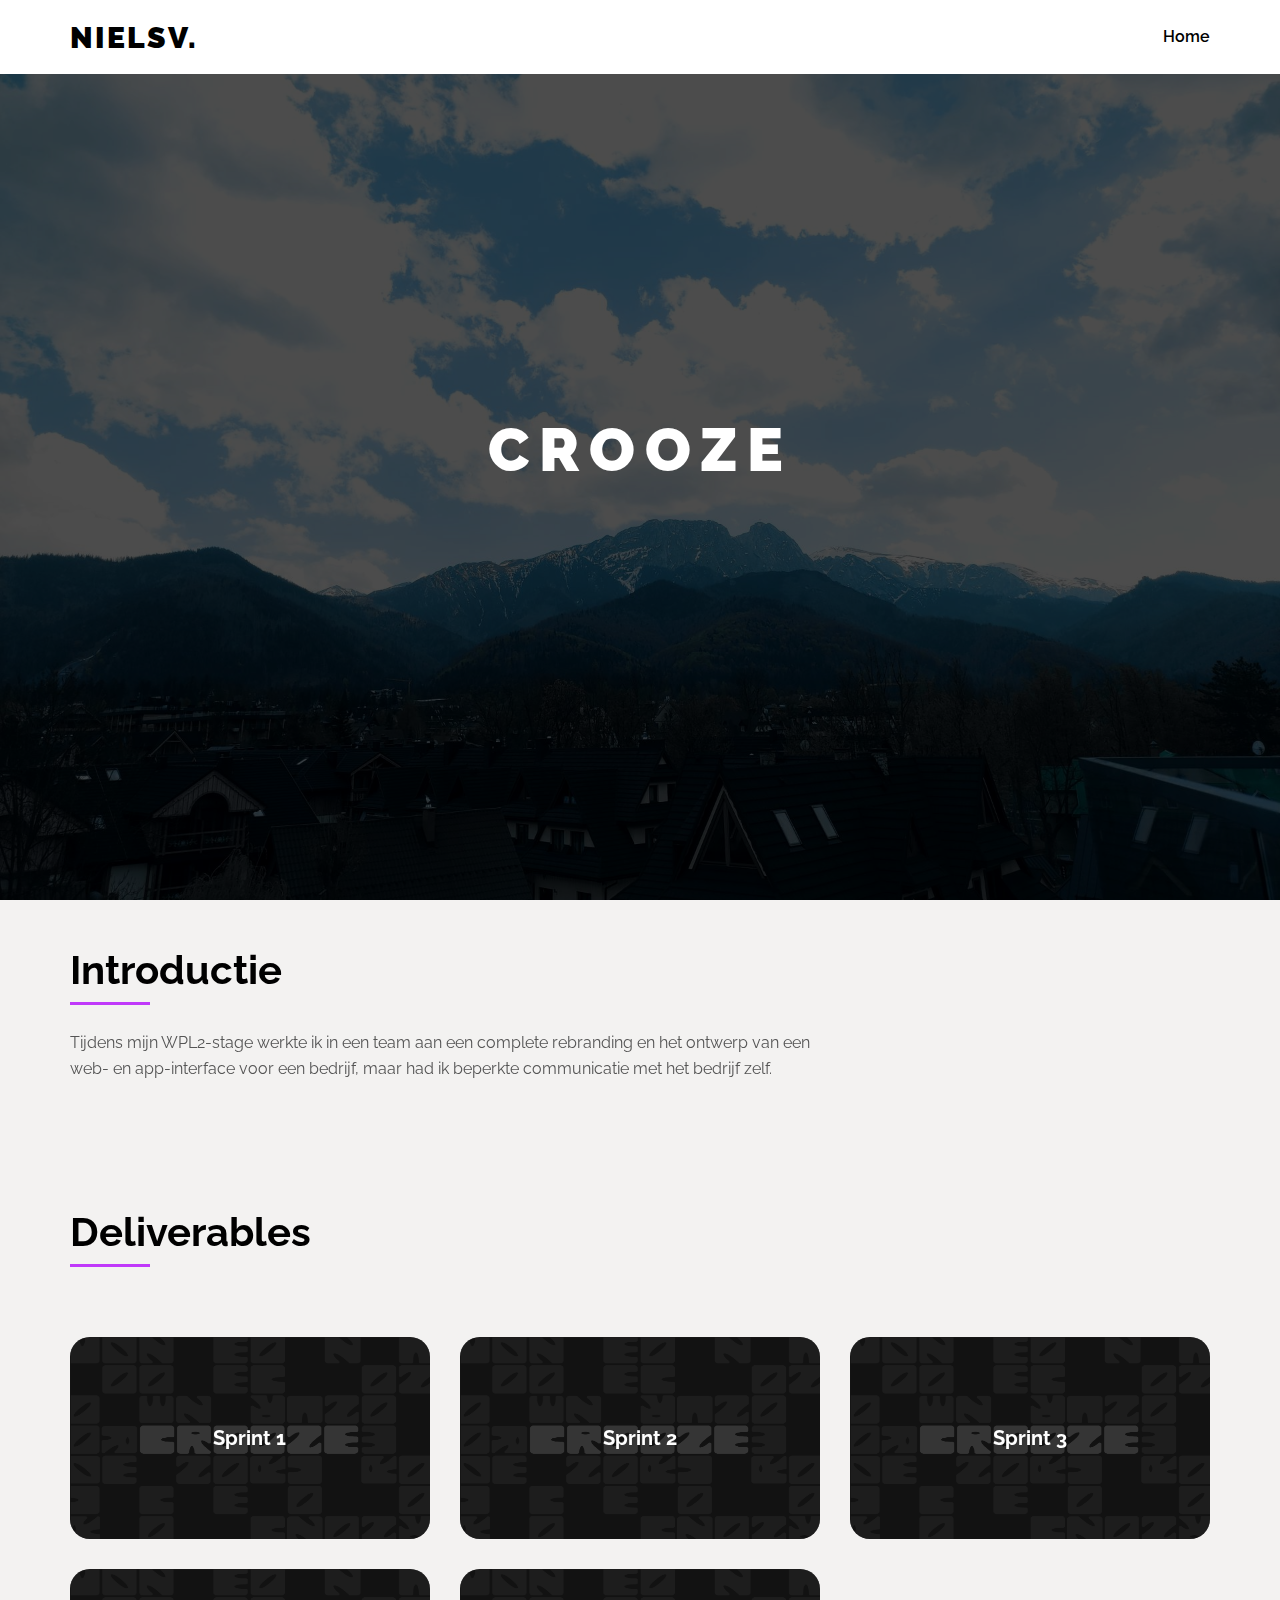
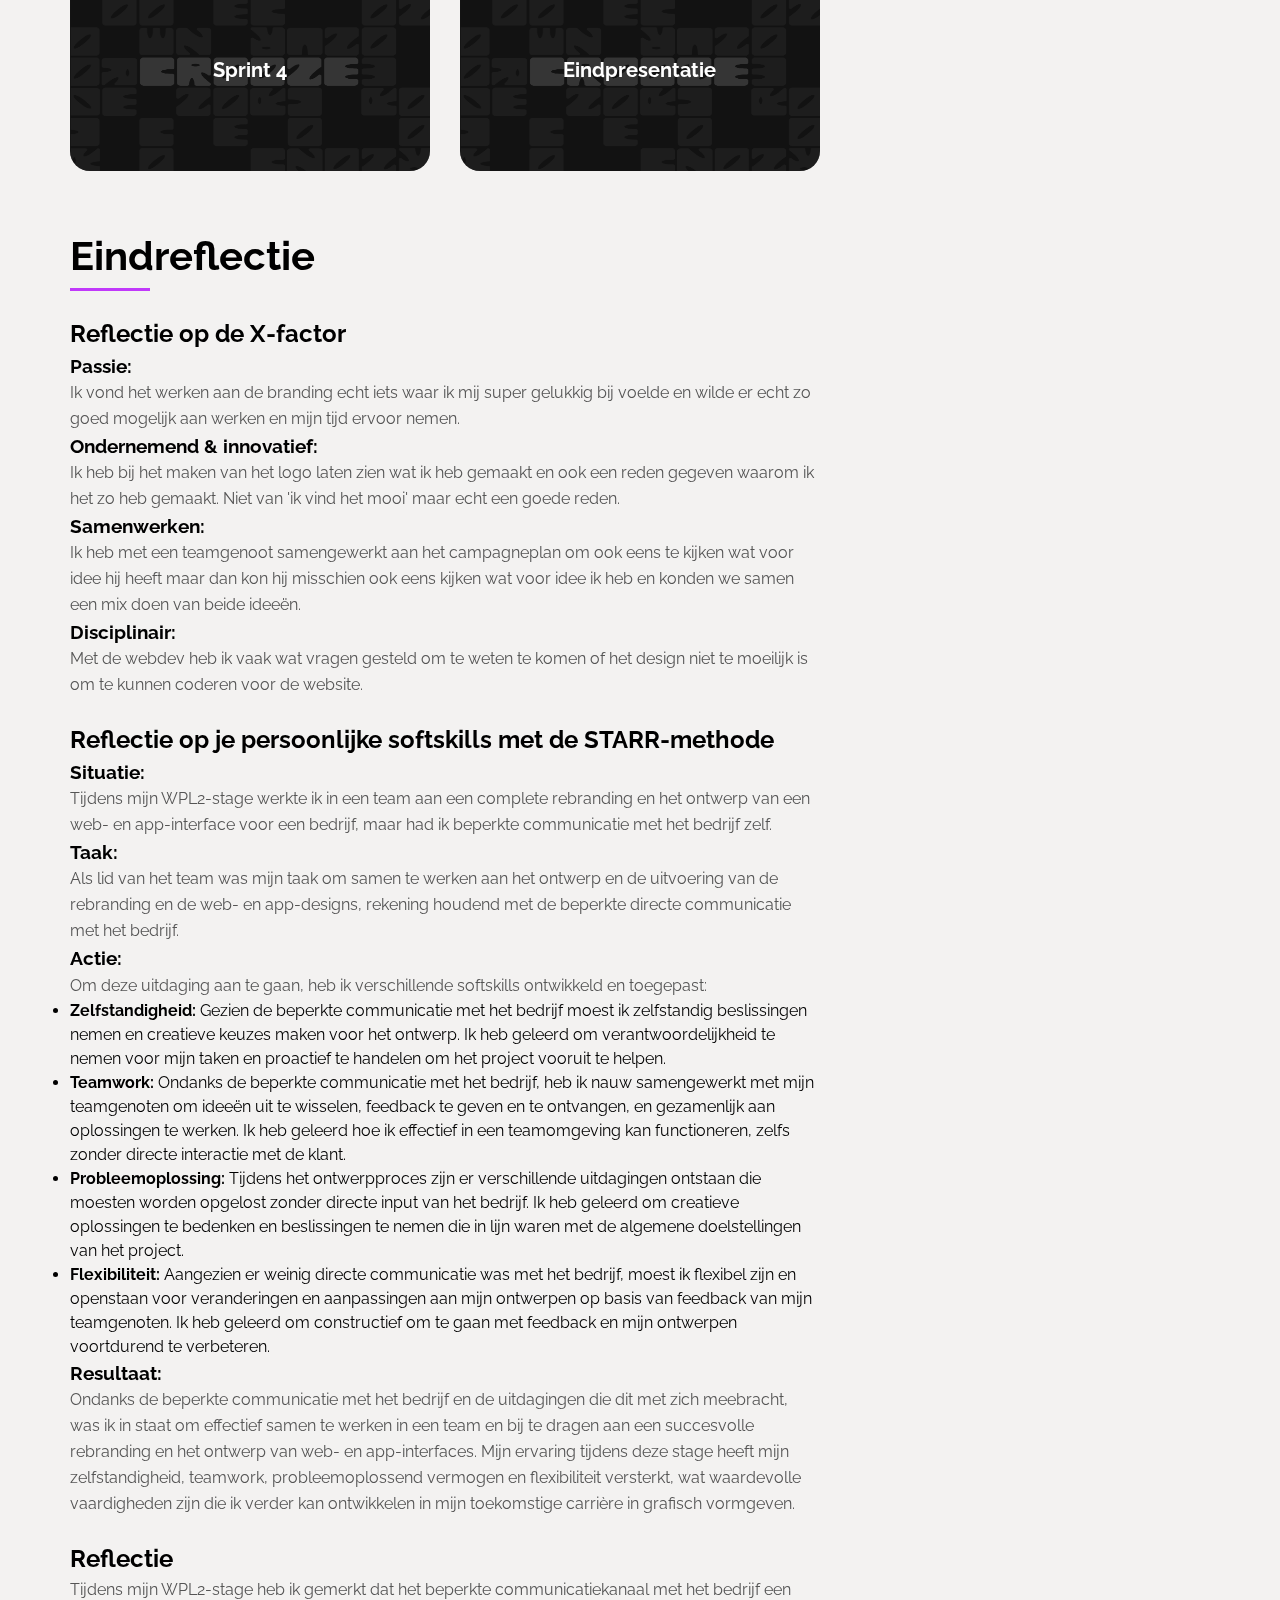
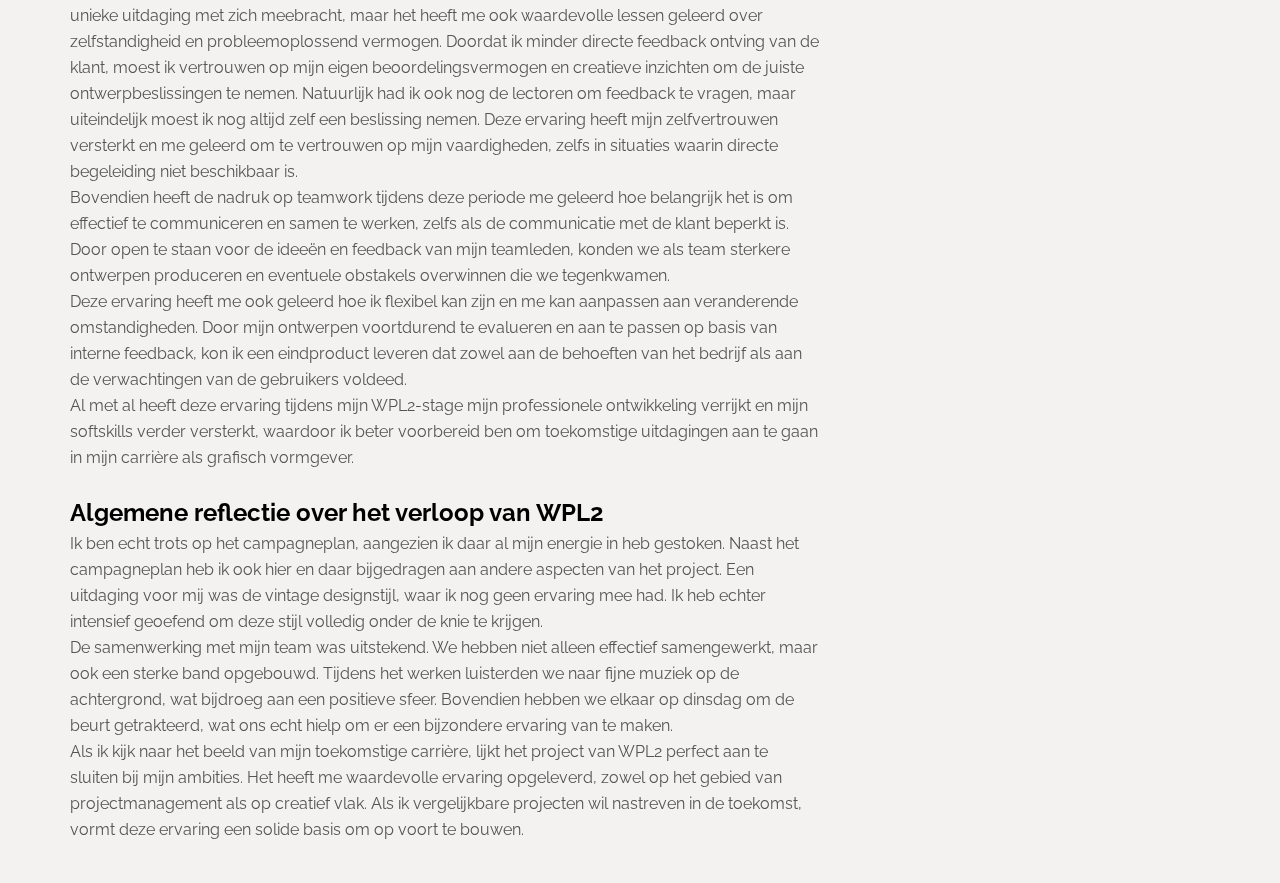
<file: WPL2.html>
<!DOCTYPE html>
<html lang="en" xmlns="http://www.w3.org/1999/html">
<head>
    <title>Title</title>
    <meta charset="UTF-8">
    <meta name="viewport" content="width=device-width,initial-scale=1.0">
    <link rel="stylesheet" href="style/style.css">
    <script defer src="js/js.js"></script>
</head>
<body>

<header class="header">
    <div class="container">
        <div class="row justify-content-between align-items-center">
            <div class="brand-name">
                <a href="index.html">NielsV.</a>
            </div>
            <nav class="nav">
                <ul>
                    <li><a href="index.html">Home</a></li>
                </ul>
            </nav>
        </div>
    </div>
</header>

<div class="smooth-scroll">
<section class="home-section" id="home">

        <div class="container">
            <div class="row align-items-center">
                <div class="home-content">
                    <h1>CROOZE</h1>
                </div>
            </div>
        </div>
    </section>

    <section class="about-section" id="about">
        <div class="container">
            <div class="row">
                <div class="about-content">
                    <div class="row">
                        <div class="section-title">
                            <h1>Introductie</h1>
                        </div>
                    </div>
                    <p>Tijdens mijn WPL2-stage werkte ik in een team aan een complete rebranding en het ontwerp van een web- en app-interface voor een bedrijf, maar had ik beperkte communicatie met het bedrijf zelf. </p>
                </div>
            </div>
        </div>
    </section>

    <section class="wpl-section" id="wpl">
        <div class="container">
            <div class="row">
                <div class="section-title">
                    <h1>Deliverables</h1>
                </div>
            </div>
            <div class="row">

                <div class="wpl-item">
                    <div class="wpl-item-inner">
                        <img src="assets/CROOZE.png" alt="wpl">
                        <a href="assets/Presentatie_WPL2_sprint_1.pdf" target="blank"><div class="overlay">
                            <h4>Sprint 1</h4>
                        </div></a>
                    </div>
                </div>
                <div class="wpl-item">
                    <div class="wpl-item-inner">
                        <img src="assets/CROOZE.png" alt="wpl">
                        <a href="assets/Presentation_2_-_Crooze.pdf" target="blank">

                            <div class="overlay">
                                <h4>Sprint 2</h4>
                            </div></a>
                    </div>
                </div>

                <div class="wpl-item">
                    <div class="wpl-item-inner">
                        <img src="assets/CROOZE.png" alt="wpl">
                        <a href="assets/CROOZEsprint3.pdf" target="blank" >
                            <div class="overlay">
                                <h4>Sprint 3</h4>
                            </div>
                        </a>
                    </div>
                </div>

                <div class="wpl-item">
                    <div class="wpl-item-inner">
                        <img src="assets/CROOZE.png" alt="wpl">
                        <a href="assets/CROOZEsprint4.pdf" target="blank" >
                            <div class="overlay">
                                <h4>Sprint 4</h4>
                            </div>
                        </a>
                    </div>
                </div>


                <div class="wpl-item">
                    <div class="wpl-item-inner">
                        <img src="assets/CROOZE.png" alt="wpl">
                        <a href="assets/CROOZE - all.pdf" target="blank" >
                            <div class="overlay">
                                <h4>Eindpresentatie</h4>
                            </div>
                        </a>
                    </div>
                </div>
            </div>
        </div>

    </section>
    <section class="about-section">
        <div class="container">
            <div class="row">
                <div class="about-content">
                    <div class="row">
                        <div class="section-title">
                            <h1>Eindreflectie</h1>
                        </div>
                    </div>
                    <div class="section">
                    <h2>Reflectie op de X-factor</h2>
                    <h3>Passie:</h3>
                    <p>Ik vond het werken aan de branding echt iets waar ik mij super gelukkig bij voelde en wilde er echt zo goed mogelijk aan werken en mijn tijd ervoor nemen.</p>

                    <h3>Ondernemend & innovatief:</h3>
                    <p>Ik heb bij het maken van het logo laten zien wat ik heb gemaakt en ook een reden gegeven waarom ik het zo heb gemaakt. Niet van 'ik vind het mooi' maar echt een goede reden.</p>

                    <h3>Samenwerken:</h3>
                    <p>Ik heb met een teamgenoot samengewerkt aan het campagneplan om ook eens te kijken wat voor idee hij heeft maar dan kon hij misschien ook eens kijken wat voor idee ik heb en konden we samen een mix doen van beide ideeën.</p>

                    <h3>Disciplinair:</h3>
                    <p>Met de webdev heb ik vaak wat vragen gesteld om te weten te komen of het design niet te moeilijk is om te kunnen coderen voor de website.</p>
                </div>
                    <br>
                <div class="section">
                    <h2>Reflectie op je persoonlijke softskills met de STARR-methode</h2>
                    <h3>Situatie:</h3>
                    <p>Tijdens mijn WPL2-stage werkte ik in een team aan een complete rebranding en het ontwerp van een web- en app-interface voor een bedrijf, maar had ik beperkte communicatie met het bedrijf zelf.</p>

                    <h3>Taak:</h3>
                    <p>Als lid van het team was mijn taak om samen te werken aan het ontwerp en de uitvoering van de rebranding en de web- en app-designs, rekening houdend met de beperkte directe communicatie met het bedrijf.</p>

                    <h3>Actie:</h3>
                    <p>Om deze uitdaging aan te gaan, heb ik verschillende softskills ontwikkeld en toegepast:</p>
                    <ul>
                        <li><strong>Zelfstandigheid:</strong> Gezien de beperkte communicatie met het bedrijf moest ik zelfstandig beslissingen nemen en creatieve keuzes maken voor het ontwerp. Ik heb geleerd om verantwoordelijkheid te nemen voor mijn taken en proactief te handelen om het project vooruit te helpen.</li>
                        <li><strong>Teamwork:</strong> Ondanks de beperkte communicatie met het bedrijf, heb ik nauw samengewerkt met mijn teamgenoten om ideeën uit te wisselen, feedback te geven en te ontvangen, en gezamenlijk aan oplossingen te werken. Ik heb geleerd hoe ik effectief in een teamomgeving kan functioneren, zelfs zonder directe interactie met de klant.</li>
                        <li><strong>Probleemoplossing:</strong> Tijdens het ontwerpproces zijn er verschillende uitdagingen ontstaan die moesten worden opgelost zonder directe input van het bedrijf. Ik heb geleerd om creatieve oplossingen te bedenken en beslissingen te nemen die in lijn waren met de algemene doelstellingen van het project.</li>
                        <li><strong>Flexibiliteit:</strong> Aangezien er weinig directe communicatie was met het bedrijf, moest ik flexibel zijn en openstaan voor veranderingen en aanpassingen aan mijn ontwerpen op basis van feedback van mijn teamgenoten. Ik heb geleerd om constructief om te gaan met feedback en mijn ontwerpen voortdurend te verbeteren.</li>
                    </ul>

                    <h3>Resultaat:</h3>
                    <p>Ondanks de beperkte communicatie met het bedrijf en de uitdagingen die dit met zich meebracht, was ik in staat om effectief samen te werken in een team en bij te dragen aan een succesvolle rebranding en het ontwerp van web- en app-interfaces. Mijn ervaring tijdens deze stage heeft mijn zelfstandigheid, teamwork, probleemoplossend vermogen en flexibiliteit versterkt, wat waardevolle vaardigheden zijn die ik verder kan ontwikkelen in mijn toekomstige carrière in grafisch vormgeven.</p>
                </div>
                <br>
                <div class="section">
                    <h2>Reflectie</h2>
                    <p>Tijdens mijn WPL2-stage heb ik gemerkt dat het beperkte communicatiekanaal met het bedrijf een unieke uitdaging met zich meebracht, maar het heeft me ook waardevolle lessen geleerd over zelfstandigheid en probleemoplossend vermogen. Doordat ik minder directe feedback ontving van de klant, moest ik vertrouwen op mijn eigen beoordelingsvermogen en creatieve inzichten om de juiste ontwerpbeslissingen te nemen. Natuurlijk had ik ook nog de lectoren om feedback te vragen, maar uiteindelijk moest ik nog altijd zelf een beslissing nemen. Deze ervaring heeft mijn zelfvertrouwen versterkt en me geleerd om te vertrouwen op mijn vaardigheden, zelfs in situaties waarin directe begeleiding niet beschikbaar is.</p>
                    <p>Bovendien heeft de nadruk op teamwork tijdens deze periode me geleerd hoe belangrijk het is om effectief te communiceren en samen te werken, zelfs als de communicatie met de klant beperkt is. Door open te staan voor de ideeën en feedback van mijn teamleden, konden we als team sterkere ontwerpen produceren en eventuele obstakels overwinnen die we tegenkwamen.</p>
                    <p>Deze ervaring heeft me ook geleerd hoe ik flexibel kan zijn en me kan aanpassen aan veranderende omstandigheden. Door mijn ontwerpen voortdurend te evalueren en aan te passen op basis van interne feedback, kon ik een eindproduct leveren dat zowel aan de behoeften van het bedrijf als aan de verwachtingen van de gebruikers voldeed.</p>
                    <p>Al met al heeft deze ervaring tijdens mijn WPL2-stage mijn professionele ontwikkeling verrijkt en mijn softskills verder versterkt, waardoor ik beter voorbereid ben om toekomstige uitdagingen aan te gaan in mijn carrière als grafisch vormgever.</p>
                </div>
                <br>
                <div class="section">
                    <h2>Algemene reflectie over het verloop van WPL2</h2>
                    <p>Ik ben echt trots op het campagneplan, aangezien ik daar al mijn energie in heb gestoken. Naast het campagneplan heb ik ook hier en daar bijgedragen aan andere aspecten van het project. Een uitdaging voor mij was de vintage designstijl, waar ik nog geen ervaring mee had. Ik heb echter intensief geoefend om deze stijl volledig onder de knie te krijgen.</p>
                    <p>De samenwerking met mijn team was uitstekend. We hebben niet alleen effectief samengewerkt, maar ook een sterke band opgebouwd. Tijdens het werken luisterden we naar fijne muziek op de achtergrond, wat bijdroeg aan een positieve sfeer. Bovendien hebben we elkaar op dinsdag om de beurt getrakteerd, wat ons echt hielp om er een bijzondere ervaring van te maken.</p>
                    <p>Als ik kijk naar het beeld van mijn toekomstige carrière, lijkt het project van WPL2 perfect aan te sluiten bij mijn ambities. Het heeft me waardevolle ervaring opgeleverd, zowel op het gebied van projectmanagement als op creatief vlak. Als ik vergelijkbare projecten wil nastreven in de toekomst, vormt deze ervaring een solide basis om op voort te bouwen.</p>
                </div>
                </div>
            </div>
        </div>
    </section>

</div>
</body>
</html>
</file>
<file: style/style.css>
@import url('https://fonts.googleapis.com/css2?family=Raleway:wght@400;500;600;700;800;900&display=swap');
body{
    margin:0;
    line-height: 1.5;
    background-color: #f3f2f1;
    height: 2000px !important;
}
body,
input,
textarea,
button{
    font-family: 'Raleway', sans-serif;
    font-weight: 400;
}

*{
    box-sizing: border-box;
    margin:0;
    padding:0;
    scroll-behavior: smooth;
}
.smooth-scroll {

}

.container{
    max-width: 1170px;
    margin:auto;
}
.row{
    display: flex;
    flex-wrap: wrap;
}
.align-items-center{
    align-items: center;
}
.justify-content-between{
    justify-content: space-between;
}




.section-title{
    flex:0 0 100%;
    max-width: 100%;
    margin-bottom: 60px;
    padding:0 15px;
}
.section-title h1{
    display: inline-block;
    font-size: 40px;
    color:#000000;
    font-weight: 700;
    margin:0;
    position: relative;
}
.section-title h1:before{
    content:'';
    box-sizing: border-box;
    position: absolute;
    left:0;
    bottom:-5px;
    width: 80px;
    height: 3px;
    background-color: #C039FA;
}

.btn-01{
    background-color: #C039FA;
    color:#ffffff;
    border:2px solid transparent;
    padding:10px 35px;
    border-radius: 30px;
    line-height: 1.5;
    cursor: pointer;
    text-decoration: none;
    font-size: 16px;
    font-weight: 600;
    display: inline-block;
    transition: all 0.5s ease;
}
.btn-01:hover{
    background-color: transparent;
    border-color:#C039FA;
    color:#C039FA;
}
.btn-01:focus{
    outline: none;
}



.header{
    position: fixed;
    left:0;
    top:0;
    width: 100%;
    z-index:99;
    transition: all 0.5s ease;
    background-color: #ffffff;
}


.header .brand-name{
    padding:0 15px;
}
.header .brand-name a{
    text-decoration: none;
    font-size: 30px;
    color:#000000;
    text-transform: uppercase;
    font-weight: 900;
    letter-spacing:2px;
    transition: all 0.5s ease;
}
.header .nav-toggle{
    width: 40px;
    height: 34px;
    border:1px solid #ffffff;
    border-radius: 3px;
    cursor: pointer;
    display: flex;
    align-items: center;
    justify-content: center;
    transition: all 0.5s ease;
    display: none;
}

.header.fixed .nav-toggle span,
.header.fixed .nav-toggle span:before,
.header.fixed .nav-toggle span:after{
    background-color: #000000;
}
.header .nav-toggle span:before{
    transform:translateY(-6px);
}
.header .nav-toggle span:after{
    transform:translateY(6px);
}
.header .nav{
    padding:0 15px;
}
.header .nav ul{
    list-style: none;
    margin:0;
    padding:0;
}
.header .nav ul li{
    display: inline-block;
    margin-left: 30px;
}
.header .nav ul li a{
    text-decoration: none;
    font-size: 16px;
    font-weight: 600;
    color:#000000;
    padding:25px 0;
    display: block;
    transition: all 0.5s ease;
}
.header.fixed .nav ul li a:hover,
.header .nav ul li a:hover{
    color:#C039FA;
}


.home-section{
    min-height: 100vh;
    background-image: url('../assets/home.jpg');
    background-size: cover;
    background-position: center;
    position: relative;
    z-index: 1;
    padding:0 15px;
}
.home-section:before{
    content: '';
    position: absolute;
    box-sizing: border-box;
    left:0;
    top:0;
    right:0;
    bottom:0;
    background-color: #000000;
    opacity: 0.7;
    z-index: -1;
}
.home-section .shape-01{
    position: absolute;
    height: 30px;
    width: 30px;
    border:2px solid #C039FA;
    right: 5%;
    top:20%;
    animation:ani01 5s linear infinite;
}
.home-section .row{
    min-height: 100vh;
}
.home-section .home-content{
    flex:0 0 100%;
    max-width: 100%;
    text-align: center;
}
.home-section .home-content h4{
    font-size:20px;
    color:#ffffff;
    margin:0;
}
.home-section .home-content h1{
    font-size: 60px;
    margin:0;
    color:#ffffff;
    text-transform: uppercase;
    font-weight: 900;
    letter-spacing: 10px;
}



.about-section{
    padding:40px 0 40px;
}
.about-section .about-img{
    flex:0 0 33.33%;
    max-width: 33.33%;
    padding:0 15px;
}
.about-section .about-img .img-box{
    position: relative;
}
.about-section .about-img .img-box .shape-02{
    position: absolute;
    height: 30px;
    width: 30px;
    border:2px solid #C039FA;
    left:30px;
    top:30px;
    animation:ani01 5s linear infinite;
}
.about-section .about-img .img-box img{
    width: 100%;
    display: block;
}
.about-section .about-content{
    flex:0 0 66.66%;
    max-width: 66.66%;
    padding:0 15px;
}

.about-section .section-title{
    margin-bottom: 30px;
    padding:0;
}

.about-section .about-content p{
    font-size: 16px;
    color:#555555;
    line-height: 26px;
    margin:0;
}
.about-section .about-content .stats .stat-box{
    flex:0 0 25%;
    max-width: 25%;
    padding:0 15px;
    text-align: center;
    margin-top:30px;
}

.about-section .about-content .stats .stat-box h2{
    font-size: 40px;
    color:#000000;
    margin:0 0 5px;
}
.about-section .about-content .stats .stat-box h5{
    font-size: 16px;
    color:#555555;
    font-weight: 600;
    text-transform: uppercase;
}

.about-section .about-content .btn{
    margin-top: 30px;
}



.wpl-section{
    padding:80px 0 0;
}

.wpl-section .wpl-item{
    flex:0 0 33.33%;
    max-width: 33.33%;
    padding:15px;
}
.wpl-section .wpl-item-inner{
    position: relative;
    overflow:hidden;
}
.wpl-section .wpl-item-inner img{
    width: 100%;
    height: 202px;
    display: block;
    filter: grayscale(100%);
    transition: all 0.5s ease;
    border-radius: 20px;
}
.wpl-section .wpl-item-inner:hover img{
    filter: grayscale(0);
    transform: scale(1.1);
}
.wpl-section .wpl-item-inner .overlay{
    position: absolute;
    left:0;
    top:0;
    height: 100%;
    width: 100%;
    background-color:rgba(0,0,0,0.6);
    display: flex;
    align-items: center;
    justify-content: center;
    transition: all 0.5s ease;
    border-radius: 20px;
}
.wpl-section .wpl-item-inner:hover .overlay{
    background-color: transparent;
}

.wpl-section .wpl-item-inner .overlay h4{
    color:#ffffff;
    font-size: 20px;
    margin:0;
    text-align: center;
    transition: all 0.5s ease;
    text-transform: capitalize;
}
.wpl-section .wpl-item-inner .overlay:hover h4{
    transform: translateX(30px);
    opacity:0;
}



.work-section{
    padding:80px 0 0;
}

.work-section .work-item{
    flex:0 0 33.33%;
    max-width: 33.33%;
    padding:15px;
}
.work-section .work-item-inner img{
    width: 100%;
    display: block;
    transform: scale(1.1);
    transition: all 0.5s ease;

}
.work-section .work-item-inner:hover img{
    filter: grayscale(100%);
    transform: scale(1);
    border-radius: 20px;
}
.work-section .work-item-inner{
    position: relative;
    cursor: pointer;
    overflow:hidden;
}
.work-section .work-item-inner .overlay{
    position: absolute;
    left:0;
    top:0;
    height: 100%;
    width: 100%;
    padding:15px;
    display: flex;
    align-items: flex-end;
    transition: all 0.5s ease;
    background-color: rgba(0,0,0,0.6);
    opacity:0;
    border-radius: 20px;
}
.work-section .work-item-inner:hover .overlay{
    opacity:1;
}
.work-section .work-item-inner .overlay h4{
    color:#ffffff;
    font-size: 20px;
    margin:0;
    transform: translateX(30px);
    transition: all 0.5s ease;
}
.work-section .work-item-inner .overlay a{
    text-decoration: none;
}
.work-section .work-item-inner:hover .overlay h4{
    transform: translateX(0);
}

.eindreflectie {
    padding:40px 0 40px;
    background-color: #dddddd;
}
.eindreflectie p{
    font-size: 16px;
    color:black;
    margin:0;
    text-align: left;
    padding:16px 0 0;
}

.contact-section{
    padding : 80px 0 80px;
}
.contact-section .contact-img{
    flex:0 0 100%;
    max-width: 100%;
    padding:0 15px;
}
.contact-section .contact-img .img-box{
    padding:200px 0;
    background-image: url('../assets/contact.jpg');
    background-size: cover;
    background-position: center;

}

.contact-section .section-title{
    text-align: center;
}
.contact-section .section-title h1{
    color:#ffffff;
}
.contact-section .section-title h1:before{
    background-color: #ffffff;
    left: 50%;
    margin-left: -40px;
}

.contact-section .contact-form{
    flex:0 0 100%;
    max-width: 100%;
    padding:0px 65px;
}
.contact-section .contact-form .form{
    background-color: #f3f2f1;
    padding:55px 40px;
    margin-top: -150px;
}
.contact-section .contact-form .form label{
    color:#000000;
    font-weight: 500;
    display: block;
    margin: 0 0 5px;
}
.contact-section .contact-form .form .input-group{
    flex:0 0 100%;
    max-width: 100%;
    padding:0 15px;
    margin-bottom: 30px;
}
.contact-section .contact-form .form .input-group.left,
.contact-section .contact-form .form .input-group.right{
    flex:0 0 50%;
    max-width: 50%;
}

.contact-section .contact-form .form .input-control{
    width: 100%;
    height: 45px;
    padding:6px 0px;
    color:#000000;
    font-size: 16px;
    background-color: transparent;
    border:none;
    border-bottom: 1px solid #cccccc;
}
.contact-section .contact-form .form .input-control:focus{
    outline: none;
}
.contact-section .contact-form .form textarea.input-control{
    height: 140px;
    resize: none;
    padding-top: 12px;
}
.contact-section .contact-form .form .form-btn{
    text-align: center;
}

.contact-section .contact-info{
    flex:0 0 100%;
    max-width: 100%;
}
.contact-section .contact-info .info-item{
    flex:0 0 33.33%;
    max-width: 33.33%;
    text-align: center;
    padding:0 15px;
    margin-bottom: 40px;
}
.contact-section .contact-info .info-item h5{
    font-size: 16px;
    font-weight: 600;
    margin:0;
}
.contact-section .contact-info .info-item p{
    font-size: 16px;
    margin:0;
    color:#555555;
}

.contact-section .social-links{
    flex:0 0 100%;
    max-width: 100%;
    padding:0 15px;
    text-align: center;
}
.contact-section .social-links a{
    text-decoration: none;
    display: inline-block;
    margin:0 5px;
}
.contact-section .social-links a img{
    width: 28px;
    display:block;
    transition: all 0.5s ease;
}
.contact-section .social-links a:hover img{
    opacity:0.5;
}




/*responsive*/


@media(max-width: 767px){
    .header{
        padding:7px 0;
        position: fixed;
    }
    .header .nav-toggle{
        display: flex;
        margin-right: 15px;
    }
    .header .nav{
        flex:0 0 100%;
        max-width: 100%;
        background-color: #ffffff;
        padding:0;
        display: none;
    }
    .header.fixed .nav{
        border-top:1px solid #cccccc;
    }
    .header .nav ul li{
        display: block;
        margin-right: 25px;
    }
    .header.fixed .nav ul li a,
    .header .nav ul li a{
        color:#000000;
        padding: 15px 0;
    }
    .home-section .home-content h1{
        font-size: 40px;
    }
    .about-section .about-img{
        margin-bottom: 30px;
    }
    .about-section .about-content,
    .about-section .about-img {
        flex: 0 0 100%;
        max-width: 100%;
    }
    .work-section .work-item,
    .wpl-section .wpl-item{
        flex: 0 0 50%;
        max-width: 50%;
    }
}

@media(max-width: 575px){
    .eindreflectie{
        max-width: 100%;
        align-items: left;
    }
    .home-section .home-content h1{
        font-size: 25px;
        letter-spacing: 5px;
    }
    .about-section .about-content .stats .stat-box {
        flex: 0 0 50%;
        max-width: 50%;
    }
    .contact-section .contact-info .info-item,
    .contact-section .contact-form .form .input-group.left,
    .contact-section .contact-form .form .input-group.right,
    .work-section .work-item,
    .wpl-section .wpl-item{
        flex: 0 0 100%;
        max-width: 100%;
    }
    .contact-section .contact-form{
        padding: 0px 35px;
    }
    .contact-section .contact-form .form{
        padding: 55px 5px;
    }
}
@media(min-width: 768px){
    .header .nav{
        display: block;
    }
    div .nav-toggle {
       display:none;
    }
}
</file>
